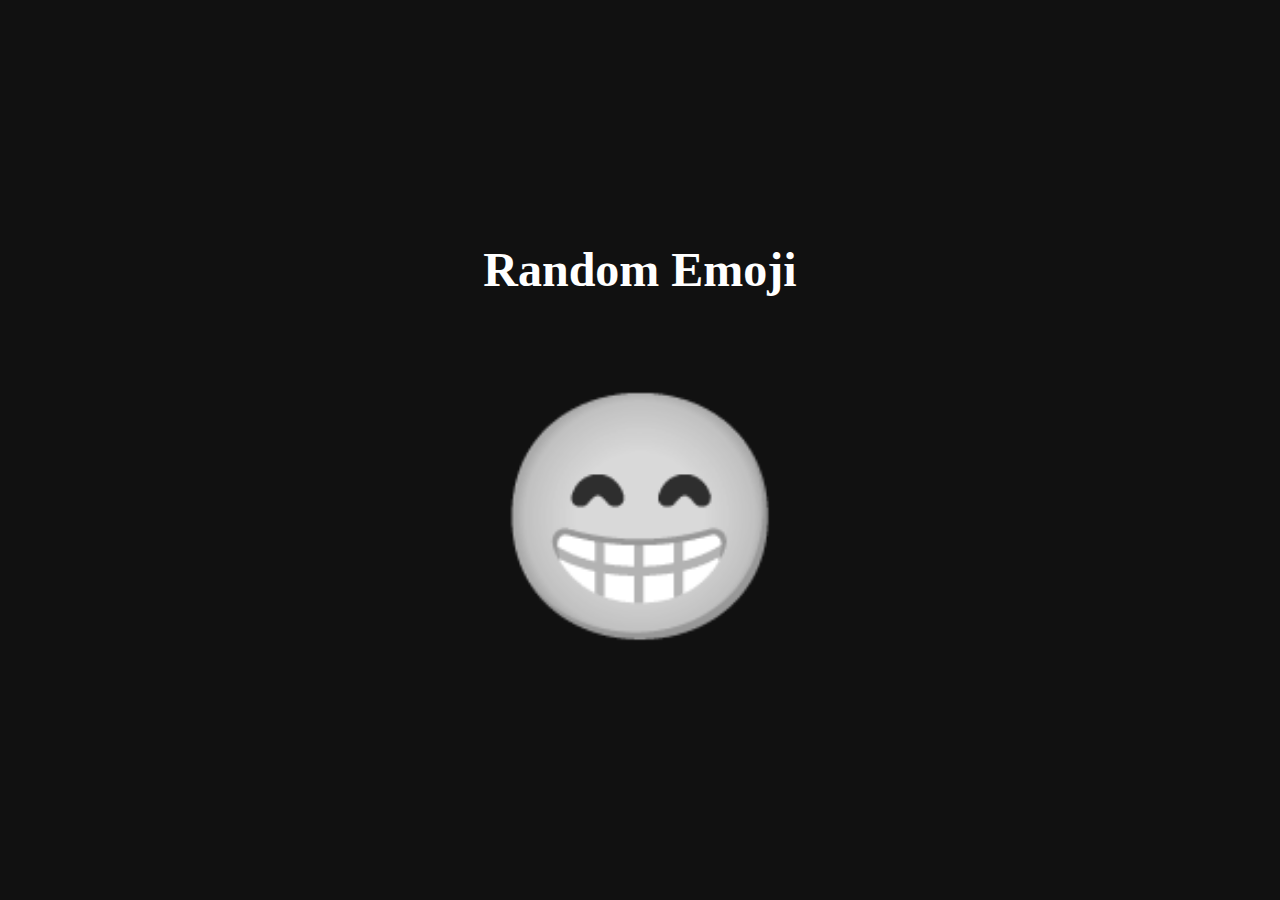
<file: 1. Random Emojis/index.html>
<!DOCTYPE html>
<html lang="en">
  <head>
    <meta charset="UTF-8" />
    <meta name="viewport" content="width=device-width, initial-scale=1.0" />
    <title>Random Emoji on hover</title>
    <link rel="stylesheet" href="style.css" />
  </head>
  <body>
    <h1>Random Emoji</h1>
    <div class="emoji">😁</div>
    <script src="script.js"></script>
  </body>
</html>
</file>
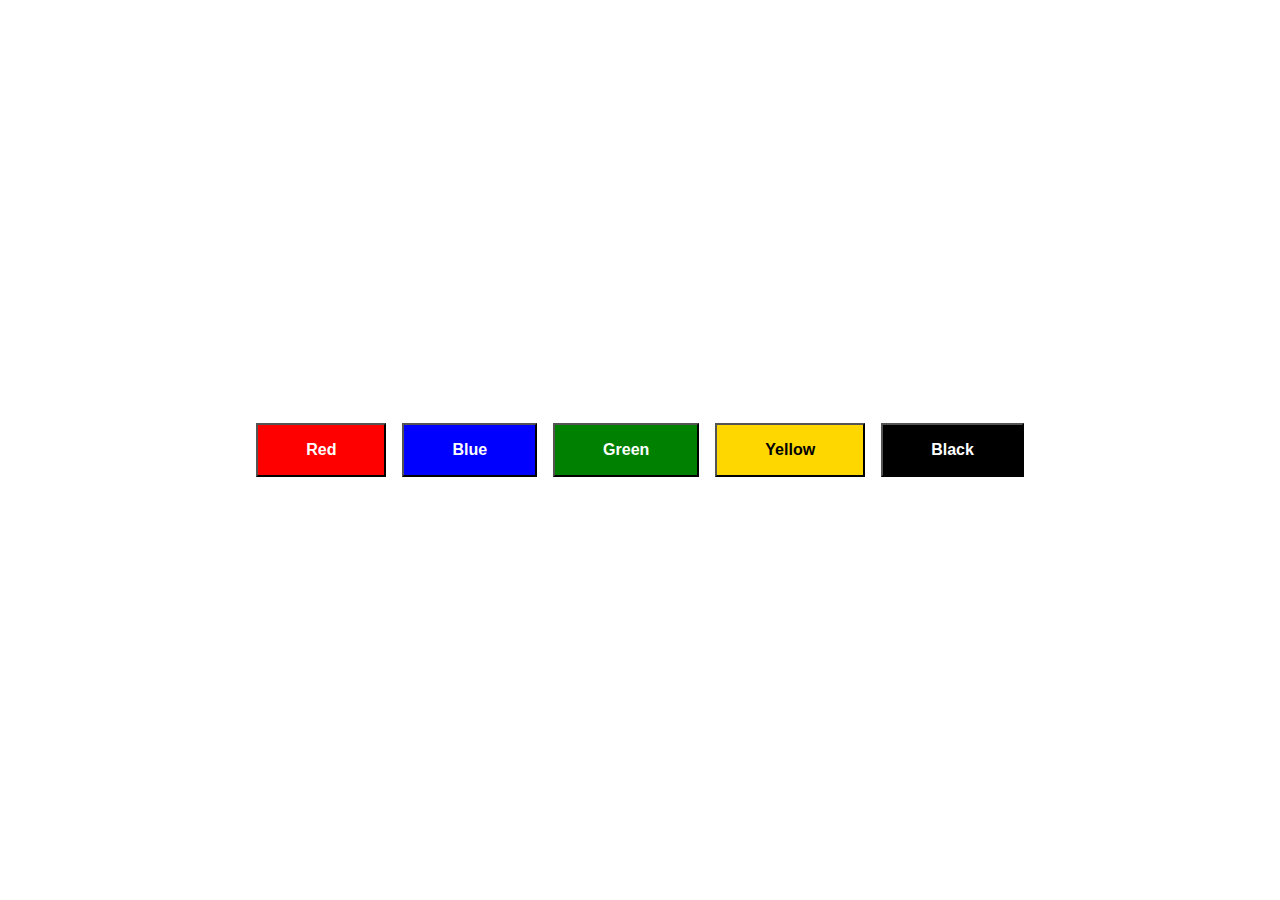
<file: 2. Bg color changer/index.html>
<!DOCTYPE html>
<html lang="en">
  <head>
    <meta charset="UTF-8" />
    <meta name="viewport" content="width=device-width, initial-scale=1.0" />
    <title>BG Color Changer</title>
    <link rel="stylesheet" href="style.css" />
  </head>
  <body>
    <main>
      <!-- first and second method -->

      <!-- <button class="btn red">Red</button>
      <button class="btn blue">Blue</button>
      <button class="btn green">Green</button>
      <button class="btn yellow">Yellow</button>
      <button class="btn black">Black</button> -->

      <button class="btn" data-color="red">Red</button>
      <button class="btn" data-color="blue">Blue</button>
      <button class="btn" data-color="green">Green</button>
      <button class="btn" data-color="yellow">Yellow</button>
      <button class="btn" data-color="black">Black</button>

      
    </main>
    <script src="script.js"></script>
  </body>
</html>
</file>
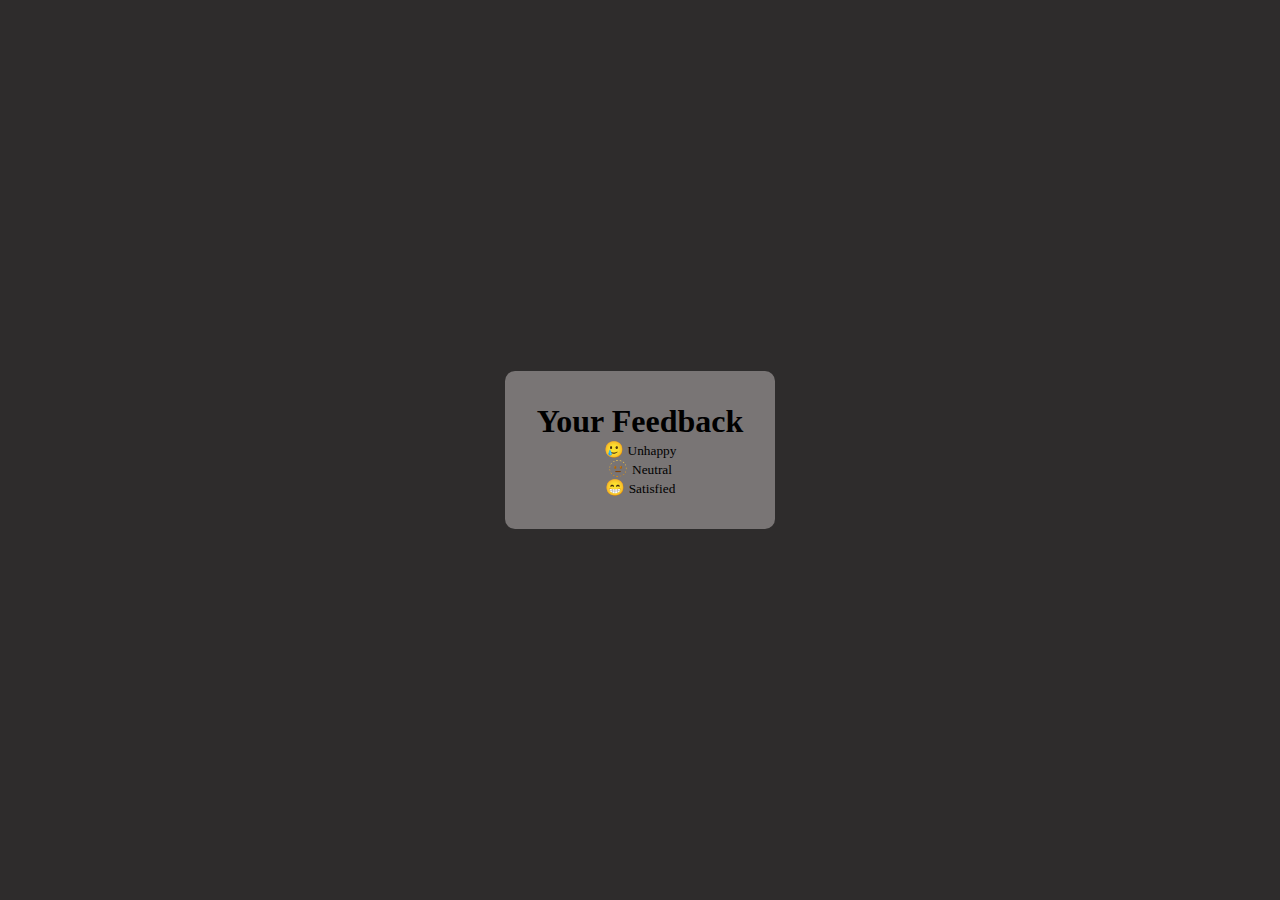
<file: 3. feedback/index.html>
<!DOCTYPE html>
<html lang="en">
<head>
    <meta charset="UTF-8">
    <meta name="viewport" content="width=device-width, initial-scale=1.0">
    <title>Feedback</title>
    <link rel="stylesheet" href="style.css">
</head>
<body>
    <div class="card">
        <h1>Your Feedback</h1>
        <div>
            <span>🥲</span>
            <small>Unhappy</small>
        </div>
        <div>
            <span>
                🫥
            
            </span>
            <small>Neutral</small>
        </div>
        <div>
            <span>😁</span>
            <small>Satisfied</small>
        </div>
    </div>
    <script src="script.js"></script>
</body>
</html>
</file>
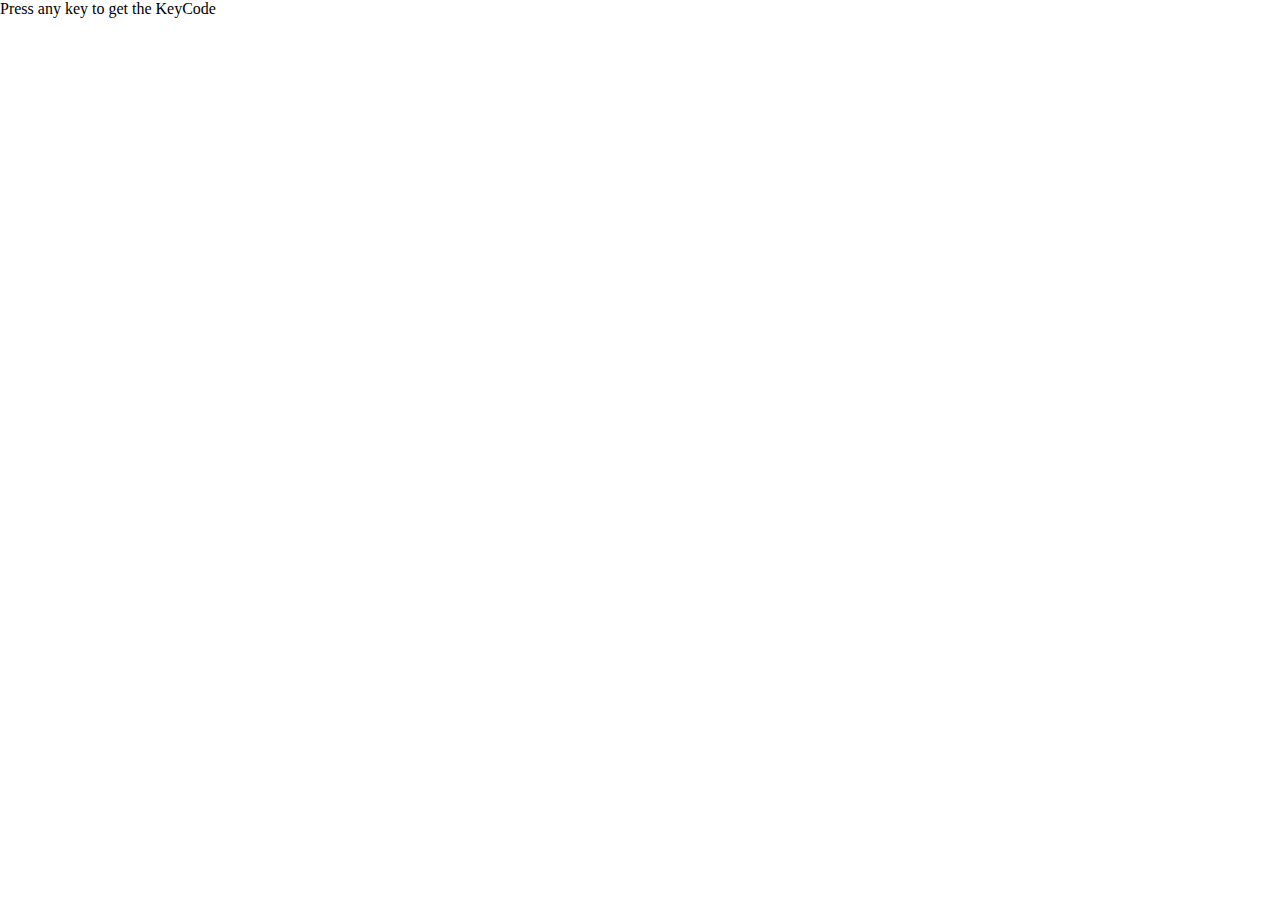
<file: 4. Key code/index.html>
<!DOCTYPE html>
<html lang="en">
<head>
    <meta charset="UTF-8" />
    <meta name="viewport" content="width=device-width, initial-scale=1.0" />
    <title>Key Code</title>
    <link rel="stylesheet" href="style.css" />
</head>
<body>
    
    <div>
        <div>Press any key to get the KeyCode</div>
    </div>

    <script src="script.js"></script>
</body>
</html>
</file>
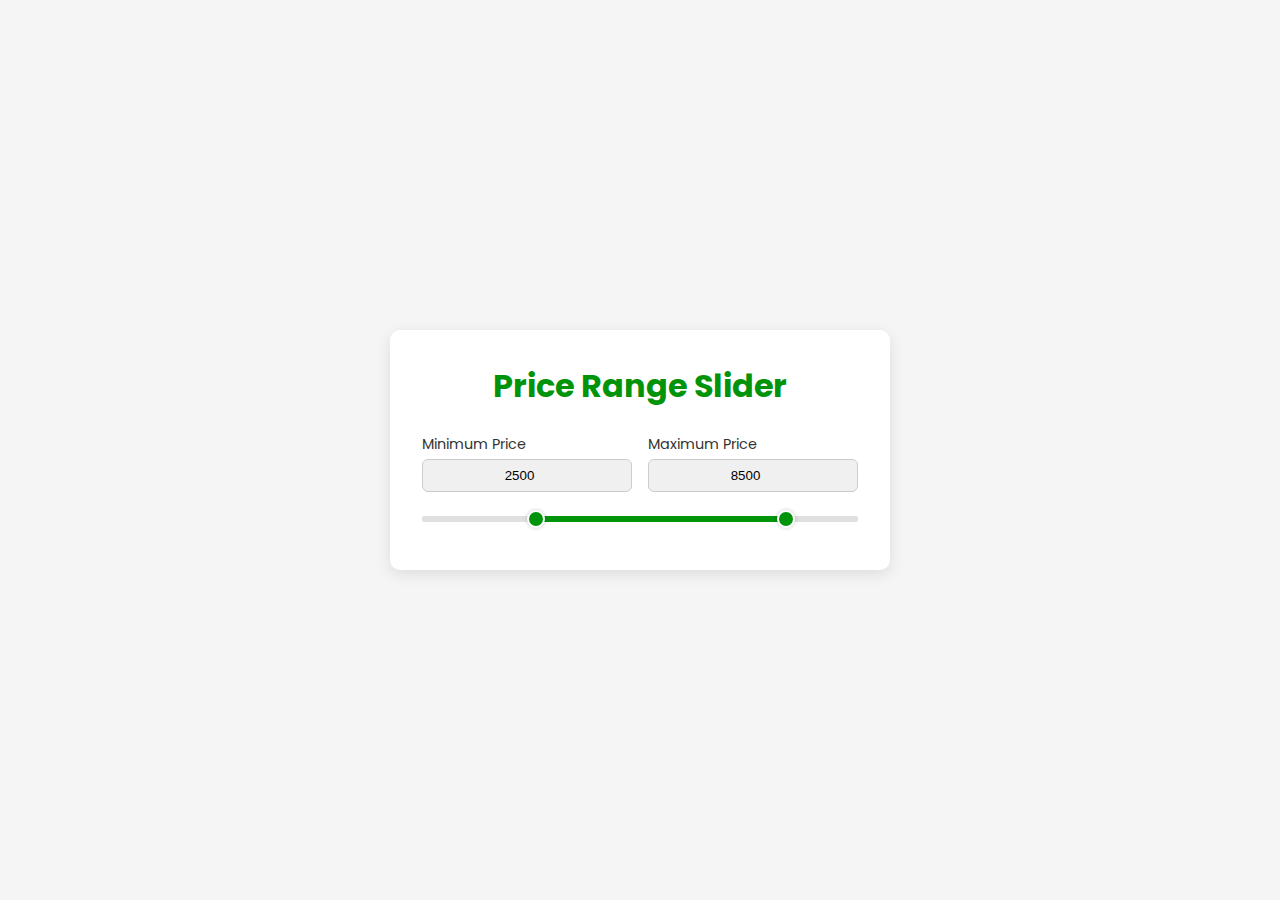
<file: 6. Price Range Slider/index.html>
<!DOCTYPE html>
<html lang="en">
<head>
  <meta charset="UTF-8" />
  <meta name="viewport" content="width=device-width, initial-scale=1.0"/>
  <title>Price Range Slider</title>
  <link href="https://fonts.googleapis.com/css2?family=Poppins&display=swap" rel="stylesheet" />
  <link rel="stylesheet" href="style.css" />
</head>
<body>
  <main class="price-range-slider">
    <h1 class="title">Price Range Slider</h1>

    <div class="inputs">
      <label>
        Minimum Price
        <input type="number" class="min-input" value="2500" min="0" max="10000" />
      </label>
      <label>
        Maximum Price
        <input type="number" class="max-input" value="8500" min="0" max="10000" />
      </label>
    </div>

    <div class="slider-container">
      <div class="track"></div>
      <div class="range"></div>
      <input type="range" class="min-range" min="0" max="10000" value="2500" />
      <input type="range" class="max-range" min="0" max="10000" value="8500" />
    </div>

    <p class="error-msg"></p>
  </main>

  <script src="script.js"></script>
</body>
</html>
</file>
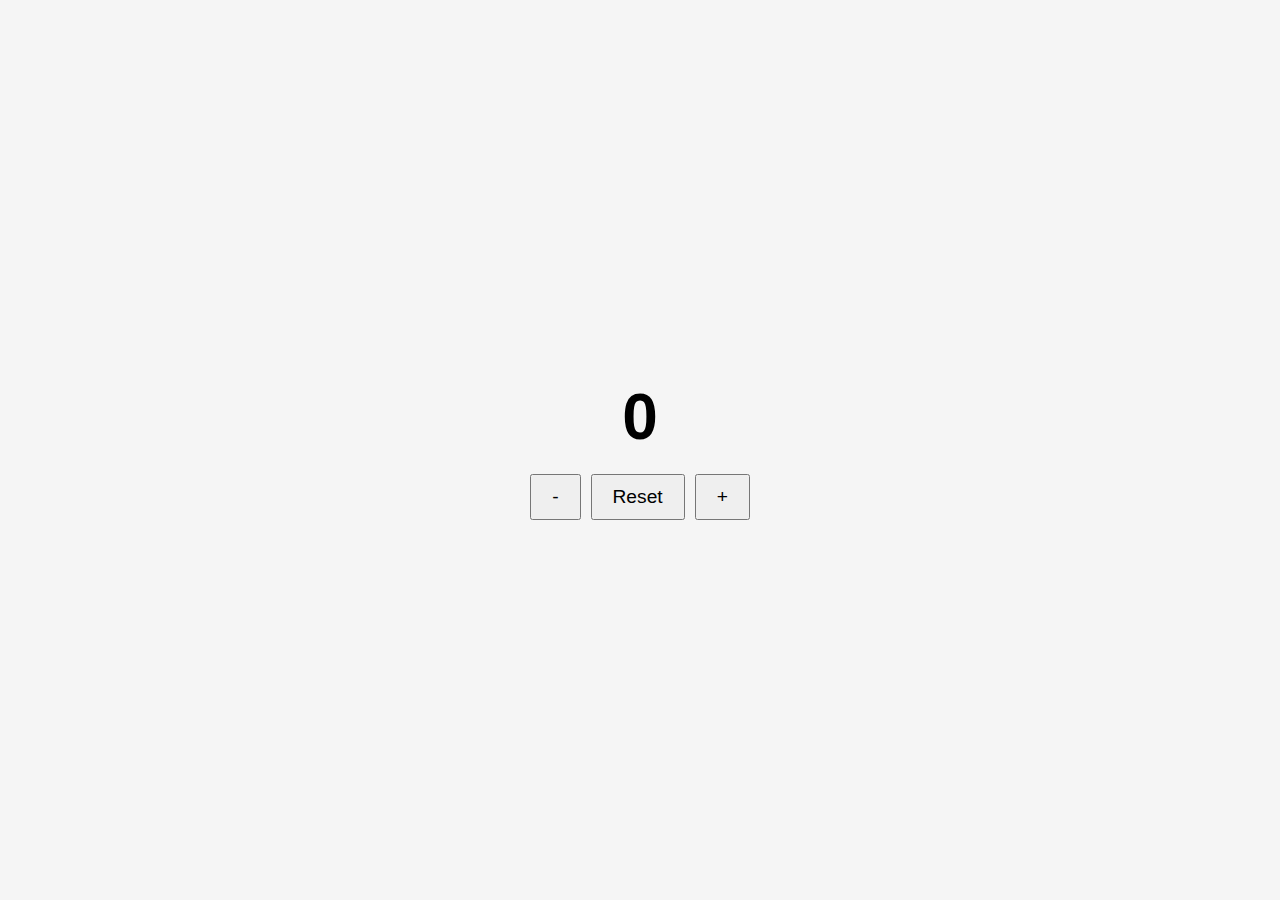
<file: Beginner/1. Counter App/index.html>
<!DOCTYPE html>
<html lang="en">
  <head>
    <meta charset="UTF-8" />
    <meta name="viewport" content="width=device-width, initial-scale=1.0" />
    <title>Counter App</title>
    <link rel="stylesheet" href="style.css" />
  </head>
  <body>
    <h1 id="count">0</h1>
    <div class="buttons">
      <button id="decrement">-</button>
      <button id="reset">Reset</button>
      <button id="increment">+</button>
    </div>

    <script src="script.js"></script>
  </body>
</html>
</file>
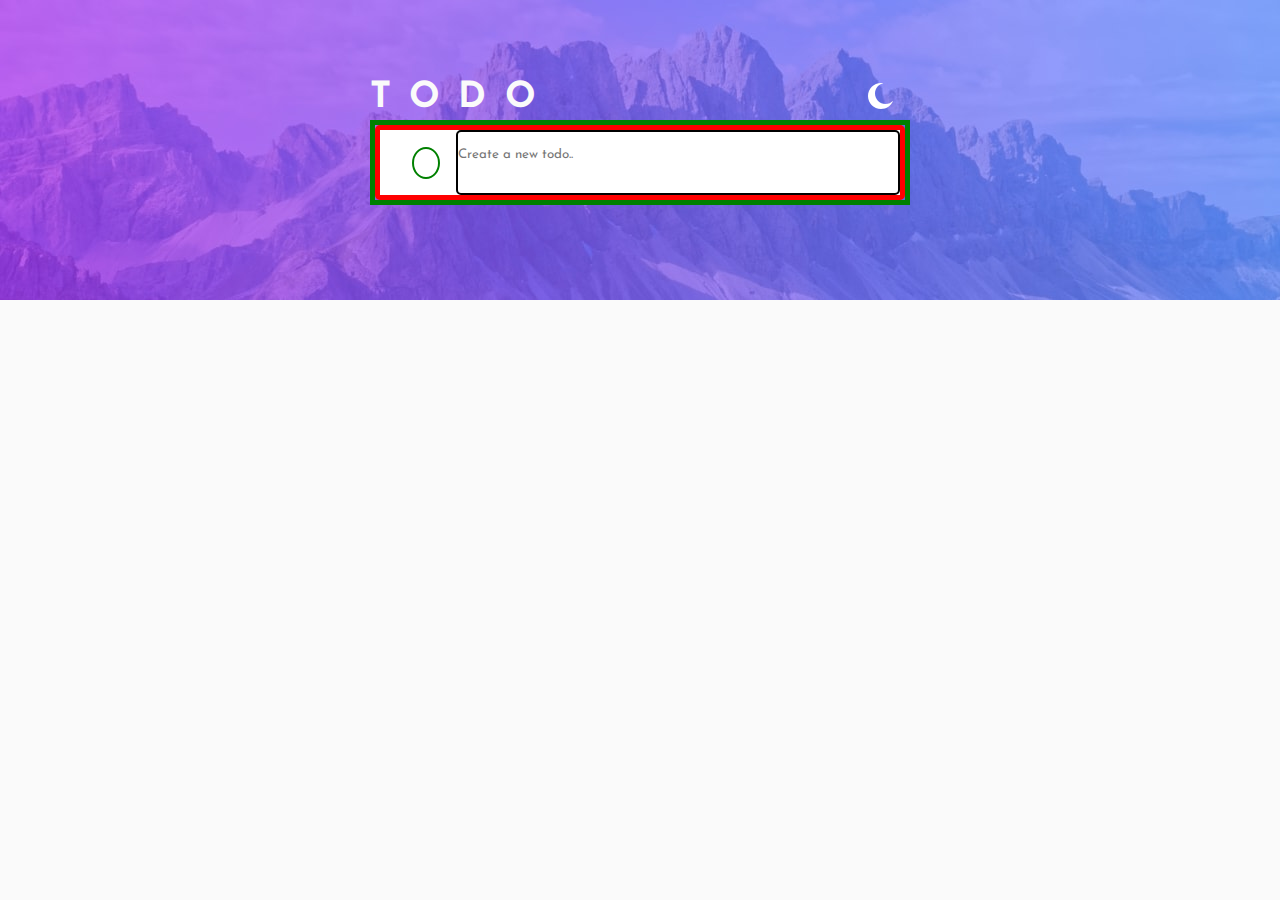
<file: Beginner/To-Do List/index.html>
<!DOCTYPE html>
<html lang="en">
  <head>
    <meta charset="UTF-8" />
    <meta name="viewport" content="width=device-width, initial-scale=1.0" />
    <title>Todo List</title>
    <link
      href="https://fonts.googleapis.com/css?family=Josefin+Sans:100,200,300,regular,500,600,700,100italic,200italic,300italic,italic,500italic,600italic,700italic"
      rel="stylesheet"
    />
    <link rel="stylesheet" href="style.css" />
  </head>
  <body>
    <main>
      <div class="title-container">
        <h1 class="title">TODO</h1>
        <button id="themeToggle">
          <img src="./images/icon-moon.svg" alt="icon-moon" id="themeIcon" />
        </button>
      </div>

      <form class="todo-section">
        <label for="todoInput">
          <div class="circle"></div>
          <input type="text" name="todoInput" id="todoInput" placeholder="Create a new todo.."/>
        </label>
      </form>
    </main>

    <script src="script.js"></script>
  </body>
</html>
</file>
<file: 1. Random Emojis/style.css>
* {
  margin: 0;
  padding: 0;
  box-sizing: border-box;
}

body {
  width: 100%;
  height: 100vh;
  display: flex;
  justify-content: center;
  align-items: center;
  flex-direction: column;
  background-color: #111111;
}

h1 {
  font-size: 3rem;
  font-weight: bold;
  color: #fff;
}

.emoji {
  font-size: 15rem;
  margin-top: 5rem;
  filter: grayscale(1);
  cursor: pointer;
  transition: all 0.5s;

  &:hover {
    transform: scale(1.3);
    filter: grayscale(0);
  }
}
</file>
<file: 2. Bg color changer/style.css>
* {
  margin: 0;
  padding: 0;
  box-sizing: border-box;
}

body {
  width: 100%;
  height: 100%;
}

main {
  height: 100vh;
  display: flex;
  justify-content: center;
  align-items: center;
  gap: 1rem;
}

.btn {
  padding: 1rem 3rem;
  color: white;
  font-size: 1rem;
  font-weight: 700;
  cursor: pointer;
}

.red {
  background-color: red;
}

.blue {
  background-color: blue;
}

.green {
  background-color: green;
}

.yellow {
  background-color: yellow;
  color: black;
}

.black {
  background-color: black;
}

[data-color="red"] {
  background-color: red;
}
[data-color="blue"] {
  background-color: blue;
}
[data-color="green"] {
  background-color: green;
}
[data-color="yellow"] {
  background-color: gold;
  color: black;
}
[data-color="black"] {
  background-color: black;
}
</file>
<file: 3. feedback/style.css>
* {
  margin: 0;
  padding: 0;
  box-sizing: border-box;
}

body {
  width: 100%;
  height: 100vh;
  display: flex;
  justify-content: center;
  align-items: center;
  background-color: #2e2c2c;
}

.thanks {
  color: white;
  font-size: 2rem;
}

.heart {
  font-size: 5rem;
}

.card {
  width: fit-content;
  background-color: #797575;
  padding: 2rem;
  text-align: center;
  border-radius: 10px;

  .rating-container {
    display: flex;
    gap: 2rem;
    margin: 1rem;

    .rating {
      display: flex;
      justify-content: center;
      align-items: center;
      flex-direction: column;
      cursor: pointer;
      padding: 1rem;
      transition: all 0.2s;

      &:hover {
        background-color: #b6b2b2b4;
        border-radius: 10px;
      }

      &:active {
       scale: 0.9;
      }

      span {
        font-size: 7rem;
      }

      small {
        font-weight: 800;
      }
    }

    .rating.active {
  background-color: red;
  color: white;
}

  }
  button {
    padding: 1rem 3rem;
    border-radius: 5px;
    outline: none;
    border: none;
    font-size: 1rem;
    font-weight: 700;
    cursor: pointer;
    transition: all 0.2s;

    &::active {
      scale: 0.9;
    }
  }


}
</file>
<file: 4. Key code/style.css>
* {
    margin: 0;
    padding: 0;
    box-sizing: border-box;
}
</file>
<file: 6. Price Range Slider/style.css>
* {
  box-sizing: border-box;
  margin: 0;
  padding: 0;
}

body {
  font-family: 'Poppins', sans-serif;
  background: #f5f5f5;
  display: flex;
  align-items: center;
  justify-content: center;
  height: 100vh;
}

.price-range-slider {
  background: #fff;
  padding: 2rem;
  border-radius: 10px;
  box-shadow: 0 4px 15px rgba(0, 0, 0, 0.1);
  width: min(90%, 500px);
}

.title {
  text-align: center;
  margin-bottom: 1.5rem;
  color: #01940b;
}

.inputs {
  display: flex;
  justify-content: space-between;
  gap: 1rem;
}

label {
  flex: 1;
  font-size: 0.9rem;
  color: #333;
}

input[type="number"] {
  width: 100%;
  margin-top: 0.3rem;
  padding: 0.5rem;
  border: 1px solid #ccc;
  border-radius: 6px;
  text-align: center;
  background: #f0f0f0;
}

.slider-container {
  position: relative;
  height: 6px;
  background: #ddd;
  border-radius: 5px;
  margin-top: 1.5rem;
}

.track {
  width: 100%;
  height: 100%;
  background: #e0e0e0;
  border-radius: 5px;
  position: absolute;
}

.range {
  position: absolute;
  height: 100%;
  background: #01940b;
  border-radius: 5px;
  z-index: 1;
}

input[type="range"] {
  position: absolute;
  width: 100%;
  height: 6px;
  background: none;
  pointer-events: none;
  appearance: none;
  top: 0;
  z-index: 2;
}

input[type="range"]::-webkit-slider-thumb {
  pointer-events: auto;
  height: 18px;
  width: 18px;
  border-radius: 50%;
  background: #01940b;
  border: 2px solid #fff;
  box-shadow: 0 0 4px rgba(0, 0, 0, 0.2);
  appearance: none;
  cursor: pointer;
}

.error-msg {
  color: red;
  font-size: 0.9rem;
  margin-top: 1rem;
  text-align: center;
}
</file>
<file: Beginner/1. Counter App/style.css>
* {
  margin: 0;
  padding: 0;
  box-sizing: border-box;
}

body {
  font-family: Arial, sans-serif;
  background-color: #f5f5f5;
  display: flex;
  flex-direction: column;
  align-items: center;
  justify-content: center;
  height: 100vh;
}

h1 {
  font-size: 4rem;
  margin-bottom: 20px;
}

.buttons {
  display: flex;
  gap: 10px;
}

button {
  padding: 10px 20px;
  font-size: 1.2rem;
  cursor: pointer;
}
</file>
<file: Beginner/To-Do List/style.css>
:root {
  --Bright-Blue: hsl(220, 98%, 61%);
  --Check-Background: linear-gradient hsl(192, 100%, 67%) to hsl(280, 87%, 65%);

  --Very-Light-Gray: hsl(0, 0%, 98%);
  --Very-Light-Grayish-Blue: hsl(236, 33%, 92%);
  --Light-Grayish-Blue: hsl(233, 11%, 84%);
  --Dark-Grayish-Blue: hsl(236, 9%, 61%);
  --Very-Dark-Grayish-Blue: hsl(235, 19%, 35%);

  --Very-Dark-Blue: hsl(235, 21%, 11%);
  --Very-Dark-Desaturated-Blue: hsl(235, 24%, 19%);
  --Light-Grayish-Blue: hsl(234, 39%, 85%);
  --Light-Grayish-Blue-hover: hsl(236, 33%, 92%);
  --Dark-Grayish-Blue: hsl(234, 11%, 52%);
  --Very-Dark-Grayish-Blue: hsl(233, 14%, 35%);
  --Very-Dark-Grayish-Blue: hsl(237, 14%, 26%);
}

* {
  margin: 0;
  padding: 0;
  box-sizing: border-box;
  font-family: "Josefin Sans", Arial, Helvetica, sans-serif;
}

body {
  width: 100%;
  height: 100%;
  font-size: 18px;
  transition: background 0.3s ease, color 0.3s ease;
}

body.dark {
  background-color: var(--Very-Dark-Blue);
}

body.light {
  background-color: var(--Very-Light-Gray);
}

main {
  max-width: 90rem;
  min-height: 100vh;
  margin-inline: auto;

  background-repeat: no-repeat;

  padding-top: 4.7rem;
}

.title-container {
  max-width: 540px;
  display: flex;
  margin-inline: auto;
  justify-content: space-between;
  align-items: center;
}

.title {
  letter-spacing: 1.16rem;
  font-weight: 700;
  color: var(--Very-Light-Gray);
}

#themeToggle {
  padding: 0.5rem 1rem;
  background: none;
  border: none;
  cursor: pointer;
}

.todo-section {
  max-width: 540px;
  margin-inline: auto;
  border: 5px solid green;
}

label {
  display: flex;
  align-items: center;
  justify-content: center;
  gap: 1rem;
  background-color: #fff;
  border-radius: 5px;
  border: 5px solid red;
}

.circle {
  width: 2rem;
  height: 2rem;
  border-radius: 50%;
  border: 2px solid green;
  margin-left: 2rem;
  
}

#todoInput {
  width: 100%;
  padding: 1rem 1rem 2rem 0;
  border: none;
  border: 2px solid black;
  border-radius: 5px;
}
</file>
